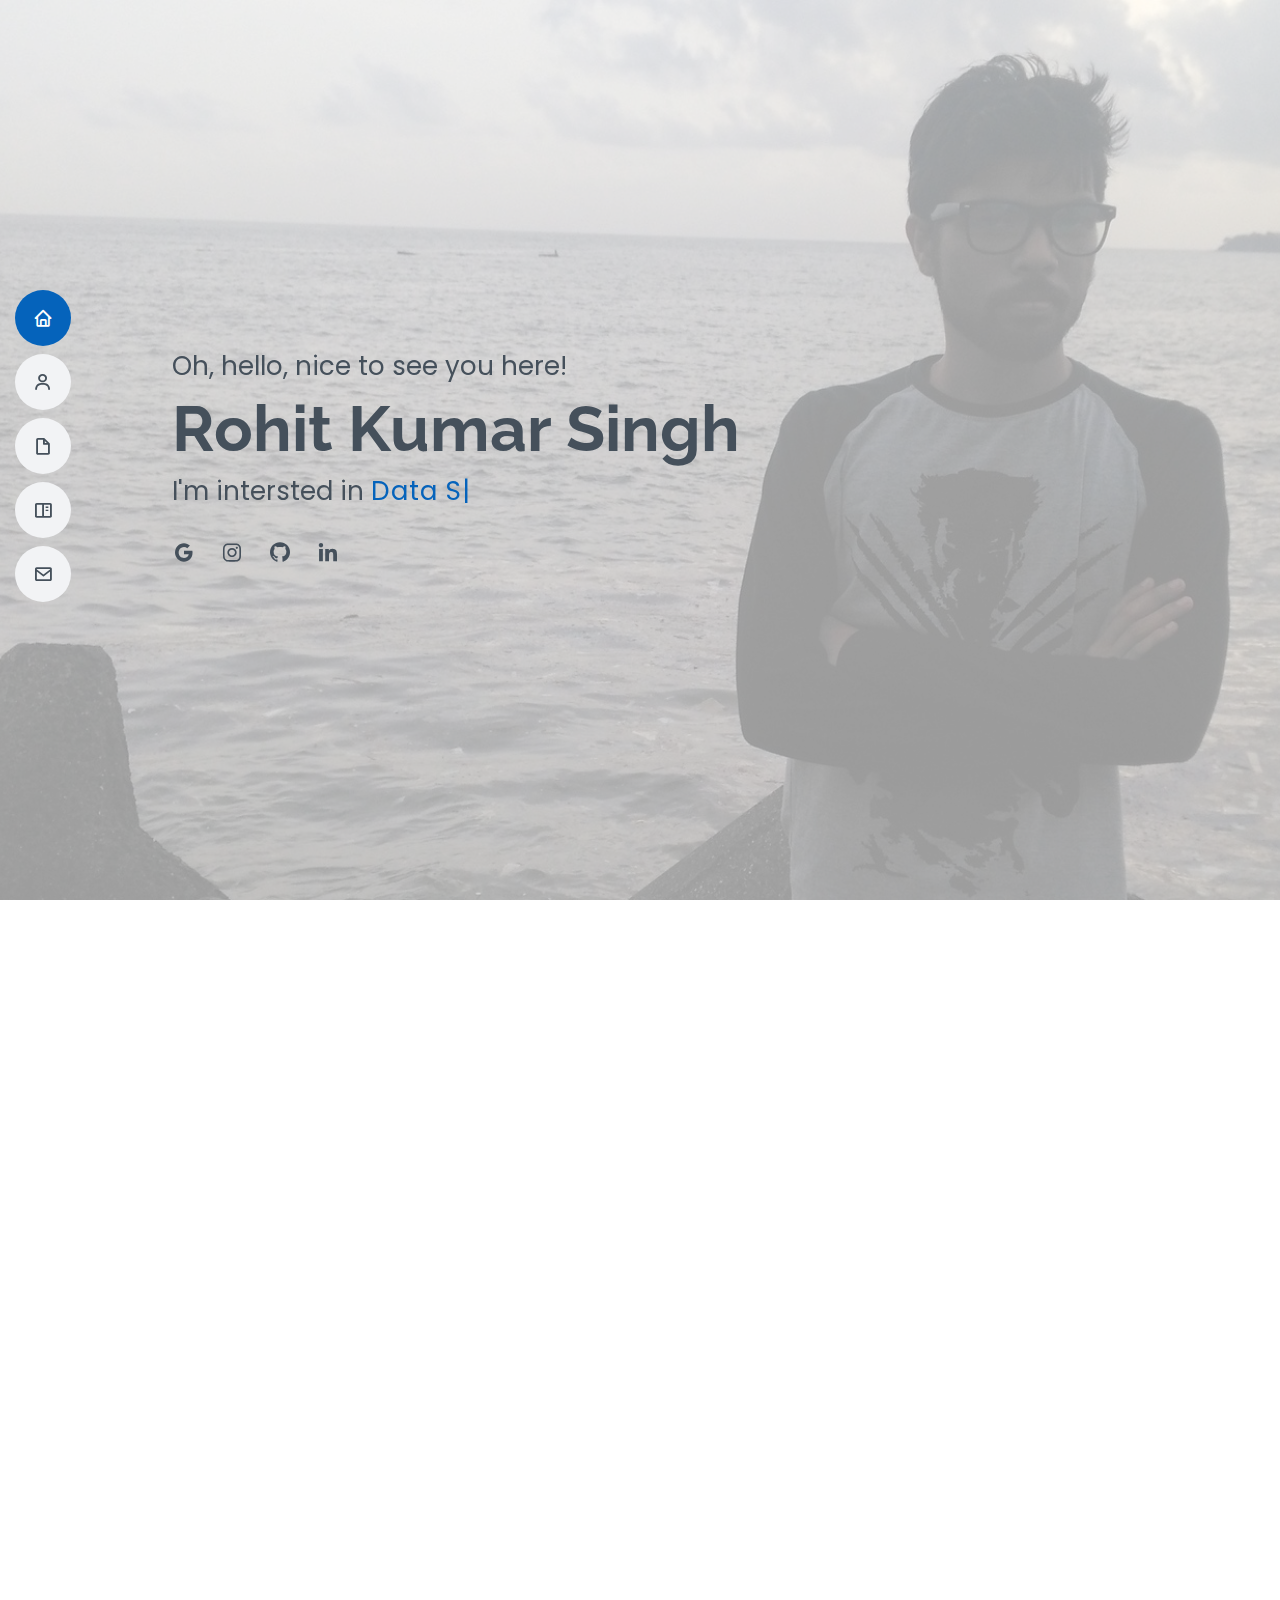
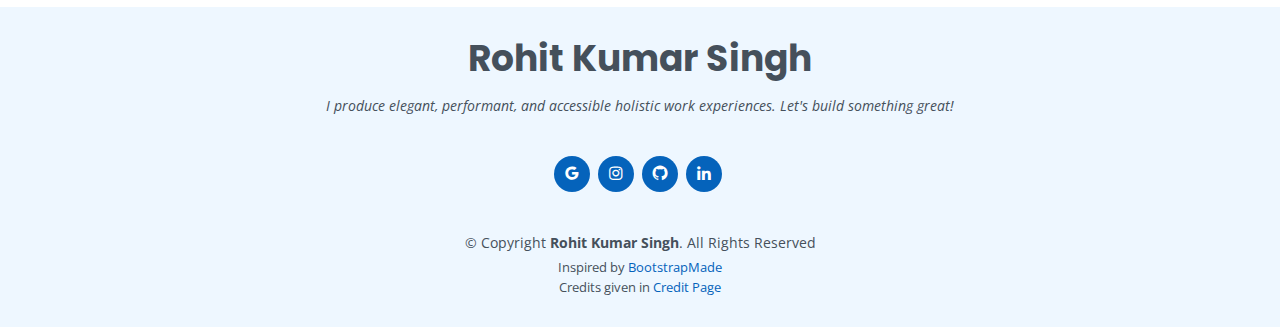
<file: index.html>
<!DOCTYPE html>
<html lang="en">

<head>
  <meta charset="utf-8">
  <meta content="width=device-width, initial-scale=1.0" name="viewport">

  <title>Rohit Kumar Singh : Portfolio</title>
  <meta content="" name="description">
  <meta content="" name="keywords">

  <!-- Favicons -->
  <link href="assets/img/favicon.png" rel="icon">
  <link href="assets/img/apple-touch-icon.png" rel="apple-touch-icon">

  <!-- Google Fonts -->
  <link href="https://fonts.googleapis.com/css?family=Open+Sans:300,300i,400,400i,600,600i,700,700i|Raleway:300,300i,400,400i,500,500i,600,600i,700,700i|Poppins:300,300i,400,400i,500,500i,600,600i,700,700i" rel="stylesheet">

  <!-- Vendor CSS Files -->
  <link href="assets/vendor/aos/aos.css" rel="stylesheet">
  <link href="assets/vendor/bootstrap/css/bootstrap.min.css" rel="stylesheet">
  <link href="assets/vendor/bootstrap-icons/bootstrap-icons.css" rel="stylesheet">
  <link href="assets/vendor/boxicons/css/boxicons.min.css" rel="stylesheet">
  <link href="assets/vendor/glightbox/css/glightbox.min.css" rel="stylesheet">
  <link href="assets/vendor/swiper/swiper-bundle.min.css" rel="stylesheet">

  <!-- Template Main CSS File -->
  <link href="assets/css/style.css" rel="stylesheet">

  <!-- =======================================================
  * Template Name: MyResume - v4.3.0
  * Template URL: https://bootstrapmade.com/free-html-bootstrap-template-my-resume/
  * Author: BootstrapMade.com
  * License: https://bootstrapmade.com/license/
  ======================================================== -->
</head>

<body>

  <!-- ======= Mobile nav toggle button ======= -->
  <!-- <button type="button" class="mobile-nav-toggle d-xl-none"><i class="bi bi-list mobile-nav-toggle"></i></button> -->
  <i class="bi bi-list mobile-nav-toggle d-xl-none"></i>
  <!-- ======= Header ======= -->
  <header id="header" class="d-flex flex-column justify-content-center">

    <nav id="navbar" class="navbar nav-menu">
      <ul>
        <li><a href="#hero" class="nav-link scrollto active"><i class="bx bx-home"></i> <span>Home</span></a></li>
        <li><a href="#about" class="nav-link scrollto"><i class="bx bx-user"></i> <span>About</span></a></li>
        <li><a href="#resume" class="nav-link scrollto"><i class="bx bx-file-blank"></i> <span>Resume</span></a></li>
        <li><a href="#portfolio" class="nav-link scrollto"><i class="bx bx-book-content"></i> <span>Portfolio</span></a></li>
        <li><a href="#contact" class="nav-link scrollto"><i class="bx bx-envelope"></i> <span>Contact</span></a></li>
      </ul>
    </nav><!-- .nav-menu -->

  </header><!-- End Header -->

  <!-- ======= Hero Section ======= -->
  <section id="hero" class="d-flex flex-column justify-content-center">
    <div class="container" data-aos="zoom-in" data-aos-delay="100">
      <p>Oh, hello, nice to see you here!<p>
      <h1>Rohit Kumar Singh</h1>
      <p>I'm intersted in <span class="typed" data-typed-items="Data Science., Data Analytics., Machine Learning.,Software Development."></span></p>
      <div class="social-links">
      <!-- 
        <a href="#" class="twitter"><i class="bx bxl-twitter"></i></a>
        <a href="#" class="facebook"><i class="bx bxl-facebook"></i></a>
        --> 
        <a href="mailto:1rohit8singh@gmail.com" target="_blank" class="google"><i class="bx bxl-google "></i></a>
        <a href="https://www.instagram.com/world_dev_rohit/"  target="_blank" class="instagram"><i class="bx bxl-instagram"></i></a>
        <a href="https://github.com/RohitLearner/"  target="_blank" class="github"><i class="bx bxl-github"></i></a>
        <a href="https://www.linkedin.com/in/rohit-kumar-singh1996/"  target="_blank" class="linkedin"><i class="bx bxl-linkedin"></i></a>
      </div>
    </div>
  </section><!-- End Hero -->

  <main id="main">

    <!-- ======= About Section ======= -->
    <section id="about" class="about">
      <div class="container" data-aos="fade-up">

        <div class="section-title">
          <h2>About</h2>
          <p>I'm Rohit (b. 1996, Odisha). Coding to me is a way of life. It's not just the work, but a passion that you grow with every day. I've been a self-taught developer for most of my career and been dabbling with code from time to time. </p>
        </div>

        <div class="row">
          <div class="col-lg-4">
            <img src="assets/img/profile-img.jpg" class="img-fluid" alt="">
          </div>
          <div class="col-lg-8 pt-4 pt-lg-0 content">
            <h3>Data Analyst &amp; Software Developer.</h3>
            <p>
              I share hardcore interest in tackling with datasets and generate key actionable insights. I keep on learning new technology, skills and tools by building real-life capstone projects. 
            </p>
            <div class="row">
              <div class="col-lg-6">
                <ul>
                  <li><i class="bi bi-chevron-right"></i> <strong>Website:</strong> <span>https://rohitlearner.github.io/</span></li>
                  <li><i class="bi bi-chevron-right"></i> <strong>City:</strong> <span>Mumbai, India</span></li>
                  <li><i class="bi bi-chevron-right"></i> <strong>University:</strong> <span>IIT Bombay</span></li>
                </ul>
              </div>
              <div class="col-lg-6">
                <ul>
                  <li><i class="bi bi-chevron-right"></i> <strong>Age:</strong> <span>25</span></li>
                  <li><i class="bi bi-chevron-right"></i> <strong>Degree:</strong> <span>Masters</span></li>
                  <li><i class="bi bi-chevron-right"></i> <strong>Domain:</strong> <span>Computer Science & Engineering</span></li>
                </ul>
              </div>
            </div>
            <p class="fst-italic">
              I've been fortunate to work with successful entrepreneurs and talented people that have assisted me with my journey of becoming a better developer. I love learning and creating innovative solutions for the world, forever striving for flawlessness and the best possible outcome.
            </p>
          </div>
        </div>

      </div>
    </section><!-- End About Section -->

    <!-- ======= Facts Section ======= -->
    <section id="facts" class="facts">
      <div class="container" data-aos="fade-up">

        <div class="section-title">
          <h2>Facts</h2>
          <p>I believe in transforming complicated technical ideas into user-friendly projects before the eyes of the client. I’m constantly ready for new learning opportunities and have plenty of room up to my sleeve for a few performances.</p>
        </div>

        <div class="row">

          <div class="col-lg-3 col-md-6">
            <div class="count-box">
              <i class="bi bi-emoji-smile"></i>
              <span data-purecounter-start="0" data-purecounter-end="2350" data-purecounter-duration="1" class="purecounter"></span>
              <p>Happy Connections</p>
            </div>
          </div>

          <div class="col-lg-3 col-md-6 mt-5 mt-md-0">
            <div class="count-box">
              <i class="bi bi-journal-richtext"></i>
              <span data-purecounter-start="0" data-purecounter-end="13" data-purecounter-duration="1" class="purecounter"></span>
              <p>Projects</p>
            </div>
          </div>

          <div class="col-lg-3 col-md-6 mt-5 mt-lg-0">
            <div class="count-box">
              <i class="bi bi-headset"></i>
              <span data-purecounter-start="0" data-purecounter-end="15" data-purecounter-duration="1" class="purecounter"></span>
              <p>Area Of Expertise</p>
            </div>
          </div>

          <div class="col-lg-3 col-md-6 mt-5 mt-lg-0">
            <div class="count-box">
              <i class="bi bi-award"></i>
              <span data-purecounter-start="0" data-purecounter-end="12" data-purecounter-duration="1" class="purecounter"></span>
              <p>Certifications</p>
            </div>
          </div>

        </div>

      </div>
    </section><!-- End Facts Section -->

    <!-- ======= Skills Section ======= -->
    <section id="skills" class="skills section-bg">
      <div class="container" data-aos="fade-up">

        <div class="section-title">
          <h2>Skills</h2>
          <p>Skills are our natural talents and the expertise we develop to perform a task or a job. I'm proud of my life and professional skills which i dedicately developed. Overview of my skills chart comparison are shown below :</p>
        </div>

        <div class="row skills-content">

          <div class="col-lg-6">

            <div class="progress">
              <span class="skill">Data Analytics & Data Science <i class="val">85%</i></span>
              <div class="progress-bar-wrap">
                <div class="progress-bar" role="progressbar" aria-valuenow="85" aria-valuemin="0" aria-valuemax="100"></div>
              </div>
            </div>

            <div class="progress">
              <span class="skill">Software Programming & Development <i class="val">80%</i></span>
              <div class="progress-bar-wrap">
                <div class="progress-bar" role="progressbar" aria-valuenow="80" aria-valuemin="0" aria-valuemax="100"></div>
              </div>
            </div>

            <div class="progress">
              <span class="skill">Web Development <i class="val">75%</i></span>
              <div class="progress-bar-wrap">
                <div class="progress-bar" role="progressbar" aria-valuenow="75" aria-valuemin="0" aria-valuemax="100"></div>
              </div>
            </div>

          </div>

          <div class="col-lg-6">

            <div class="progress">
              <span class="skill">Machine Learning & AI <i class="val">84%</i></span>
              <div class="progress-bar-wrap">
                <div class="progress-bar" role="progressbar" aria-valuenow="84" aria-valuemin="0" aria-valuemax="100"></div>
              </div>
            </div>

            <div class="progress">
              <span class="skill">Project & Product Management <i class="val">80%</i></span>
              <div class="progress-bar-wrap">
                <div class="progress-bar" role="progressbar" aria-valuenow="80" aria-valuemin="0" aria-valuemax="100"></div>
              </div>
            </div>

            <div class="progress">
              <span class="skill">UI & UX Software Design <i class="val">75%</i></span>
              <div class="progress-bar-wrap">
                <div class="progress-bar" role="progressbar" aria-valuenow="75" aria-valuemin="0" aria-valuemax="100"></div>
              </div>
            </div>

          </div>

        </div>

      </div>
    </section><!-- End Skills Section -->

    <!-- ======= Resume Section ======= -->
    <section id="resume" class="resume">
      <div class="container" data-aos="fade-up">

        <div class="section-title">
          <h2>Resume</h2>
          <p>
          I am data science enthusiast with M.Tech in CSE from IIT Bombay on Algorithm and ML Domain. With more than 10+ projects completion, I am currently exploring the booming field of Data Science and Analytics.
          </p>
        </div>

        <div class="row">
          <div class="col-lg-6">
            <h3 class="resume-title">Sumary</h3>
            <div class="resume-item pb-0">
              <h4>Rohit Kumar Singh</h4>
              <p><em>Innovative and result-driven Data Analyst with 10+ projects of learning experience designing and developing user-centered key insights from noisy dataset to final, actionable deliverable outcome.</em></p>
              <ul>
                <li>Mumbai, India</li>
                <li>Computer Science Engineering Post Graduate</li>
                <li>1rohit8singh@gmail.com</li>
              </ul>
            </div>

            <h3 class="resume-title">Education</h3>
            <div class="resume-item">
              <h4>Master in Technology : CSE</h4>
              <h5>2019 - 2021</h5>
              <p><em>IIT Bombay, Mumbai</em></p>
              <p>
              Completed master in Algorithm & ML domain and achieved overall CPI of 8.6 including evaluation of 10+ courses and 3 research field.</p>
              <p>Served as Graduate Teaching Assistant to pursue knowledge regarding DLD lab, Introduction of Algorithm and Applied Algorithm. 
              </p>
            </div>
            <div class="resume-item">
              <h4>Bachelor in Engineering : Computer Engineering</h4>
              <h5>2014 - 2018</h5>
              <p><em>University of Pune, Pune </em></p>
              <p>
              Awarded with First Class in Distinction scoring 73.03% and completed 40+ courses and 2 bachelor projects.
              </p>
              <p>
              Spearhead a team of 8+ for innovative design and develop a fully functional dynamic department website.
              </p>
            </div>
            <h3 class="resume-title">Professional Experience</h3>
            <div class="resume-item">
              <h4>Kaggle Kernel Expert</h4>
              <h5>2019 - till date</h5>
              <p><em>Part Time, Remote</em></p>
              <p>5 Bronze Medal for Notebook submission in Python by tackling different problem statements.</p>
              <p>Achieved Highest Rank of 806 among 133,669 users for contending as Notebooks Expert.</p>
              <p>Collaborated for Silver Medal in project to find crucial parameters to get admission into postgraduate college.</p>
            </div>
          </div>
          <div class="col-lg-6">
            <h3 class="resume-title">Research Experience</h3>
            <div class="resume-item">
              <h4>Masters Research Graduate</h4>
              <h5>Jan 2020 - July 2021</h5>
              <p><em>IIT Bombay, Mumbai </em></p>
              <ul>
                <li>Showcase the robust nature of RL for variety of Capacitated Facility Location Problem versions based on few bound constraints.</li>
                <li>Enable in solving the problem of automating the CFLP solver with reasonable accuracy within a reasonable time period.</li>
                <li>Conducted 10+ literature survey on various approaches to efficiently solve combinatorial problems. </li>
              </ul>
            </div>
            <div class="resume-item">
              <h4>Bachelor Research Project</h4>
              <h5>Aug 2017 - May 2018</h5>
              <p><em>University of Pune, Pune</em></p>
              <ul>
                <li>Implemented LINGO clustering based on the DCF method for BigData to assign meaningful cluster labels.</li>
                <li>Exploratory Data Mining using Java & JavaSwing to cover 10+ parameters to decipher plane crash behaviour.</li>
                <li>Directed a team of 3 for desirable accuracy along with time and effort feasibility in NetBeans and Microsoft SQL Server 2008.</li>
              </ul>
            </div>
            <h3 class="resume-title">POSITION OF RESPONSIBILITIES</h3>
            <div class="resume-item">
              <h4>Interview Co-ordinator</h4>
              <h5>Aug 2019 - December 2019</h5>
              <p><em>IIT Bombay, Mumbai </em></p>
              <ul>
                <li>Coordinated with a team of 250+ members for interviews of 1600+ students.</li>
                <li>Assisted in conducting Pre-placement Talks and Tests for 15+ firms.</li>
              </ul>
            </div>
            <h3 class="resume-title">ACHIEVEMENTS</h3>
            <div class="resume-item">
              <ul>
                <li>Secured 99.63 % in GATE CSE 2019 among 99,932 candidates.</li>
                <li>Bagged 1 national award and 10th Rank as in team for participation in ABU Robocon India 2017 and 2016.</li>
                <li>Accredited with Certificate of Merit for Top 20 Team within institute in Round 1 of Flipkart GRiD 2.0 Challenge.</li>
              </ul>
            </div>
          </div>
        </div>

      </div>
      <a href='https://drive.google.com/file/d/1noZq6zP2Fvy9qbbVYCPQiNMvaRdDWKNv/view?usp=sharing' target="_blank" ><center><div class="resume-item-b"><button type="submit1">Resume as PDF</button></div></center></a>
    </section><!-- End Resume Section -->

    <!-- ======= Portfolio Section ======= -->
    <section id="portfolio" class="portfolio section-bg">
      <div class="container" data-aos="fade-up">

        <div class="section-title">
          <h2>Projects & Certifications</h2>
          <p>I have completed a wide range of projects which enabled me to hold various high level certification and build my portfolio in diverse in-depth domain.</p>
        </div>

        <div class="row">
          <div class="col-lg-12 d-flex justify-content-center" data-aos="fade-up" data-aos-delay="100">
            <ul id="portfolio-flters">
              <li data-filter="*" class="filter-active">All</li>
              <li data-filter=".filter-data">Data Science</li>
              <li data-filter=".filter-soft">Software Development</li>
              <li data-filter=".filter-web">Web Development</li>
              <li data-filter=".filter-cert">Certificate</li>
            </ul>
          </div>
        </div>

        <div class="row portfolio-container" data-aos="fade-up" data-aos-delay="200">

          <div class="col-lg-4 col-md-6 portfolio-item filter-data">
            <div class="portfolio-wrap">
              <img src="assets/img/portfolio/Portfolio-1.jpg" class="img-fluid" alt="">
              <div class="portfolio-info">
                <h4>City Of Opportunity: Mumbai </h4>
                <p>Data Science Portfolio 1</p>
                <div class="portfolio-links">
                  <a href="https://github.com/RohitLearner/IBM-Applied-D.S-Capstone-Project" target="_blank"><i class="bx bx-link"></i></a>
                </div>
              </div>
            </div>
          </div>
          <div class="col-lg-4 col-md-6 portfolio-item filter-data">
            <div class="portfolio-wrap">
              <img src="assets/img/portfolio/Portfolio-2.jpg" class="img-fluid" alt="">
              <div class="portfolio-info">
                <h4>Youtube India Data Exploration</h4>
                <p>Data Science Portfolio 2</p>
                <div class="portfolio-links">
                  <a href="https://github.com/RohitLearner/Youtube_India_Data_Exploration" target="_blank"><i class="bx bx-link"></i></a>
                </div>
              </div>
            </div>
          </div>
          
          <div class="col-lg-4 col-md-6 portfolio-item filter-data">
            <div class="portfolio-wrap">
              <img src="assets/img/portfolio/Portfolio-3.jpeg" class="img-fluid" alt="">
              <div class="portfolio-info">
                <h4>Dream Masters Program Analysis </h4>
                <p>Data Science Portfolio 3</p>
                <div class="portfolio-links">
                  <a href="https://github.com/RohitLearner/Dream-Masters-Program-Analysis" target="_blank"><i class="bx bx-link"></i></a>
                </div>
              </div>
            </div>
          </div>
          
          <div class="col-lg-4 col-md-6 portfolio-item filter-soft">
            <div class="portfolio-wrap">
              <img src="assets/img/portfolio/Portfolio-4.png" class="img-fluid" alt="">
              <div class="portfolio-info">
                <h4>Image-ica : The Photo Editor</h4>
                <p>Software Engineering Portfolio 1</p>
                <div class="portfolio-links">
                  <a href="https://github.com/RohitLearner/Image-ica" target="_blank"><i class="bx bx-link"></i></a>
                </div>
              </div>
            </div>
          </div>
          
          <div class="col-lg-4 col-md-6 portfolio-item filter-soft">
            <div class="portfolio-wrap">
              <img src="assets/img/portfolio/Portfolio-5.jpg" class="img-fluid" alt="">
              <div class="portfolio-info">
                <h4>Flight Crash Investigation</h4>
                <p>Software Engineering Portfolio 2</p>
                <div class="portfolio-links">
                  <a href="https://github.com/RohitLearner/Flight-Crash-Investigation" target="_blank"><i class="bx bx-link"></i></a>
                </div>
              </div>
            </div>
          </div>

          <div class="col-lg-4 col-md-6 portfolio-item filter-web">
            <div class="portfolio-wrap">
              <img src="assets/img/portfolio/Portfolio-6.png" class="img-fluid" alt="">
              <div class="portfolio-info">
                <h4>My Old Portfolio</h4>
                <p>Web Portfolio 1</p>
                <div class="portfolio-links">
                  <a href="https://github.com/RohitLearner/RohitLearner.github.io" target="_blank"><i class="bx bx-link"></i></a>
                </div>
              </div>
            </div>
          </div>
          
          <div class="col-lg-4 col-md-6 portfolio-item filter-web">
            <div class="portfolio-wrap">
              <img src="assets/img/portfolio/Portfolio-7.png" class="img-fluid" alt="">
              <div class="portfolio-info">
                <h4>Entertainment Website</h4>
                <p>Web Portfolio 2 (Discontinued)</p>
                <div class="portfolio-links">
                  <i class="bx bx-link"></i></a>
                </div>
              </div>
            </div>
          </div>
          
          <div class="col-lg-4 col-md-6 portfolio-item filter-web">
            <div class="portfolio-wrap">
              <img src="assets/img/portfolio/Portfolio-8.png" class="img-fluid" alt="">
              <div class="portfolio-info">
                <h4>College Website</h4>
                <p>Web Portfolio 3 (Discontinued)</p>
                <div class="portfolio-links">
                  <i class="bx bx-link"></i></a>
                </div>
              </div>
            </div>
          </div>
          
          <div class="col-lg-4 col-md-6 portfolio-item filter-data">
            <div class="portfolio-wrap">
              <img src="assets/img/portfolio/Portfolio-9.png" class="img-fluid" alt="">
              <div class="portfolio-info">
                <h4>MIT 6.S191: Introduction to Deep Learning</h4>
                <p>Data Science Assignement Portfolio 4</p>
                <div class="portfolio-links">
                  <a href="https://github.com/RohitLearner/MIT-Intro-to-Deep-Learning" target="_blank"><i class="bx bx-link"></i></a>
                </div>
              </div>
            </div>
          </div>
          
          <div class="col-lg-4 col-md-6 portfolio-item filter-data">
            <div class="portfolio-wrap">
              <img src="assets/img/portfolio/Portfolio-10.png" class="img-fluid" alt="">
              <div class="portfolio-info">
                <h4>Book Recommendation Engine using KNN</h4>
                <p>Data Science Assignement Portfolio 5</p>
                <div class="portfolio-links">
                  <a href="https://github.com/RohitLearner/Book-Recommendation-Engine-using-KNN" target="_blank"><i class="bx bx-link"></i></a>
                </div>
              </div>
            </div>
          </div>
          
          <div class="col-lg-4 col-md-6 portfolio-item filter-data">
            <div class="portfolio-wrap">
              <img src="assets/img/portfolio/Portfolio-11.png" class="img-fluid" alt="">
              <div class="portfolio-info">
                <h4>NNs SMS Text Classifier</h4>
                <p>Data Science Assignement Portfolio 6</p>
                <div class="portfolio-links">
                  <a href="https://github.com/RohitLearner/SMS-Text-Classifier" target="_blank"><i class="bx bx-link"></i></a>
                </div>
              </div>
            </div>
          </div>
          
          <div class="col-lg-4 col-md-6 portfolio-item filter-data">
            <div class="portfolio-wrap">
              <img src="assets/img/portfolio/Portfolio-12.png" class="img-fluid" alt="">
              <div class="portfolio-info">
                <h4>Rock Paper Scissors</h4>
                <p>Data Science Assignement Portfolio 7</p>
                <div class="portfolio-links">
                  <a href="https://github.com/RohitLearner/Rock-Paper-Scissors" target="_blank"><i class="bx bx-link"></i></a>
                </div>
              </div>
            </div>
          </div>
          
          <div class="col-lg-4 col-md-6 portfolio-item filter-cert">
            <div class="portfolio-wrap">
              <img src="assets/img/portfolio/Certificate-1.png" class="img-fluid" alt="">
              <div class="portfolio-info">
                <h4>Completion of Python Training</h4>
                <p>Certificate 1</p>
                <div class="portfolio-links">
                  <a href="https://drive.google.com/open?id=1CUbPfXAVtClE_MSyv1EKVNvW5eOFTGmT" target="_blank"><i class="bx bx-link"></i></a>
                </div>
              </div>
            </div>
          </div>
          
          <div class="col-lg-4 col-md-6 portfolio-item filter-cert">
            <div class="portfolio-wrap">
              <img src="assets/img/portfolio/Certificate-2.png" class="img-fluid" alt="">
              <div class="portfolio-info">
                <h4>Fundamental of Scalable Data Science</h4>
                <p>Data Science Certificate 1</p>
                <div class="portfolio-links">
                  <a href="https://www.coursera.org/account/accomplishments/certificate/PHLMW2EWM93G" target="_blank"><i class="bx bx-link"></i></a>
                </div>
              </div>
            </div>
          </div>
          
          <div class="col-lg-4 col-md-6 portfolio-item filter-cert">
            <div class="portfolio-wrap">
              <img src="assets/img/portfolio/Certificate-3.png" class="img-fluid" alt="">
              <div class="portfolio-info">
                <h4>Data Analysis with Python<h4>
                <p>Data Science Certificate 2</p>
                <div class="portfolio-links">
                  <a href="https://www.coursera.org/account/accomplishments/certificate/395BERPVA59V" target="_blank"><i class="bx bx-link"></i></a>
                </div>
              </div>
            </div>
          </div>
          
          <div class="col-lg-4 col-md-6 portfolio-item filter-cert">
            <div class="portfolio-wrap">
              <img src="assets/img/portfolio/Certificate-4.png" class="img-fluid" alt="">
              <div class="portfolio-info">
                <h4>Applied Data Science Capstone<h4>
                <p>Data Science Certificate 3</p>
                <div class="portfolio-links">
                  <a href="https://www.coursera.org/account/accomplishments/certificate/QV6SCDTFTQMY" target="_blank"><i class="bx bx-link"></i></a>
                </div>
              </div>
            </div>
          </div>
          
          <div class="col-lg-4 col-md-6 portfolio-item filter-cert">
            <div class="portfolio-wrap">
              <img src="assets/img/portfolio/Certificate-5.png" class="img-fluid" alt="">
              <div class="portfolio-info">
                <h4>Machine Learning with Python<h4>
                <p>Data Science Certificate 4</p>
                <div class="portfolio-links">
                  <a href="https://www.coursera.org/account/accomplishments/certificate/4HRLJLFEA6BU" target="_blank"><i class="bx bx-link"></i></a>
                </div>
              </div>
            </div>
          </div>
          
          <div class="col-lg-4 col-md-6 portfolio-item filter-cert">
            <div class="portfolio-wrap">
              <img src="assets/img/portfolio/Certificate-6.png" class="img-fluid" alt="">
              <div class="portfolio-info">
                <h4>Completion of CPP Training<h4>
                <p>Certificate 2</p>
                <div class="portfolio-links">
                  <a href="https://drive.google.com/open?id=0B53HsT5ZOk8-RGd5RTF6Ti0tbjA" target="_blank"><i class="bx bx-link"></i></a>
                </div>
              </div>
            </div>
          </div>

        </div>

      </div>
    </section><!-- End Portfolio Section -->
    
    
    <!-- ======= Testimonials Section ======= -->
    <!--
    <section id="testimonials" class="testimonials section-bg">
      <div class="container" data-aos="fade-up">

        <div class="section-title">
          <h2>Testimonials</h2>
        </div>

        <div class="testimonials-slider swiper-container" data-aos="fade-up" data-aos-delay="100">
          <div class="swiper-wrapper">

            <div class="swiper-slide">
              <div class="testimonial-item">
                <img src="assets/img/testimonials/testimonials-1.jpg" class="testimonial-img" alt="">
                <h3>Saul Goodman</h3>
                <h4>Ceo &amp; Founder</h4>
                <p>
                  <i class="bx bxs-quote-alt-left quote-icon-left"></i>
                  Proin iaculis purus consequat sem cure digni ssim donec porttitora entum suscipit rhoncus. Accusantium quam, ultricies eget id, aliquam eget nibh et. Maecen aliquam, risus at semper.
                  <i class="bx bxs-quote-alt-right quote-icon-right"></i>
                </p>
              </div>
            </div>

            <div class="swiper-slide">
              <div class="testimonial-item">
                <img src="assets/img/testimonials/testimonials-2.jpg" class="testimonial-img" alt="">
                <h3>Sara Wilsson</h3>
                <h4>Designer</h4>
                <p>
                  <i class="bx bxs-quote-alt-left quote-icon-left"></i>
                  Export tempor illum tamen malis malis eram quae irure esse labore quem cillum quid cillum eram malis quorum velit fore eram velit sunt aliqua noster fugiat irure amet legam anim culpa.
                  <i class="bx bxs-quote-alt-right quote-icon-right"></i>
                </p>
              </div>
            </div>

            <div class="swiper-slide">
              <div class="testimonial-item">
                <img src="assets/img/testimonials/testimonials-3.jpg" class="testimonial-img" alt="">
                <h3>Jena Karlis</h3>
                <h4>Store Owner</h4>
                <p>
                  <i class="bx bxs-quote-alt-left quote-icon-left"></i>
                  Enim nisi quem export duis labore cillum quae magna enim sint quorum nulla quem veniam duis minim tempor labore quem eram duis noster aute amet eram fore quis sint minim.
                  <i class="bx bxs-quote-alt-right quote-icon-right"></i>
                </p>
              </div>
            </div>

            <div class="swiper-slide">
              <div class="testimonial-item">
                <img src="assets/img/testimonials/testimonials-4.jpg" class="testimonial-img" alt="">
                <h3>Matt Brandon</h3>
                <h4>Freelancer</h4>
                <p>
                  <i class="bx bxs-quote-alt-left quote-icon-left"></i>
                  Fugiat enim eram quae cillum dolore dolor amet nulla culpa multos export minim fugiat minim velit minim dolor enim duis veniam ipsum anim magna sunt elit fore quem dolore labore illum veniam.
                  <i class="bx bxs-quote-alt-right quote-icon-right"></i>
                </p>
              </div>
            </div>

            <div class="swiper-slide">
              <div class="testimonial-item">
                <img src="assets/img/testimonials/testimonials-5.jpg" class="testimonial-img" alt="">
                <h3>John Larson</h3>
                <h4>Entrepreneur</h4>
                <p>
                  <i class="bx bxs-quote-alt-left quote-icon-left"></i>
                  Quis quorum aliqua sint quem legam fore sunt eram irure aliqua veniam tempor noster veniam enim culpa labore duis sunt culpa nulla illum cillum fugiat legam esse veniam culpa fore nisi cillum quid.
                  <i class="bx bxs-quote-alt-right quote-icon-right"></i>
                </p>
              </div>
            </div>

          </div>
          <div class="swiper-pagination"></div>
        </div>

      </div>
    </section>
    -->

    <!-- ======= Contact Section ======= -->
    <section id="contact" class="contact">
      <div class="container" data-aos="fade-up">

        <div class="section-title">
          <h2>Contact</h2>
        </div>

        <div class="row mt-1">

          <div class="col-lg-4">
            <div class="info">
              <div class="address">
                <i class="bi bi-geo-alt"></i>
                <h4>Location:</h4>
                <p>Mumbai,India</p>
              </div>

              <div class="email">
                <i class="bi bi-envelope"></i>
                <h4>Email:</h4>
                <p>1rohit8singh@gmail.com</p>
              </div>

              <div class="phone">
                <i class="bi bi-phone"></i>
                <h4>Call:</h4>
                <p>Upon Request</p>
              </div>

            </div>

          </div>
           
          <div class="col-lg-8 mt-5 mt-lg-0">
			<!--   
			<div id="contact">
        <h2>Get in Touch</h2>
        <div id="contact-form">
                <form action="https://formspree.io/mpzyqdng" method="POST">
                <input type="hidden" name="_subject" value="Contact request from personal website" />
                <input type="email" name="_replyto" placeholder="Your email" required>
                <textarea name="message" placeholder="Type your message" required></textarea>
                <button type="submit">Send</button>
            </form>
        </div>
        </div>

			
			<form action="forms/contact.php" method="post" role="form" class="php-email-form">
              <div class="row">
                <div class="col-md-6 form-group">
                  <input type="text" name="name" class="form-control" id="name" placeholder="Your Name" required>
                </div>
                <div class="col-md-6 form-group mt-3 mt-md-0">
                  <input type="email" class="form-control" name="email" id="email" placeholder="Your Email" required>
                </div>
              </div>
              <div class="form-group mt-3">
                <input type="text" class="form-control" name="subject" id="subject" placeholder="Subject" required>
              </div>
              <div class="form-group mt-3">
                <textarea class="form-control" name="message" rows="5" placeholder="Message" required></textarea>
              </div>
              <div class="my-3">
                <div class="loading">Loading</div>
                <div class="error-message"></div>
                <div class="sent-message">Your message has been sent. Thank you!</div>
              </div>
              <div class="text-center"><button type="submit">Send Message</button></div>
            </form>
            
			-->
            <form target="_blank" action="https://formsubmit.co/1rohit8singh@gmail.com" method="POST" role="form" class="php-email-form">
              <div class="row">
                <div class="col-md-6 form-group">
                  <input type="text" name="name" class="form-control" placeholder="Your Name" required>
                  
                </div>
                <div class="col-md-6 form-group mt-3 mt-md-0">
                  <input type="email" name="email" class="form-control" placeholder="Your Email" required>
                  
                </div>
              </div>
              <div class="form-group mt-3">
                <input type="text" class="form-control" name="subject" placeholder="Subject" required>
              </div>
              <div class="form-group mt-3">
                <textarea class="form-control" name="message" rows="5" placeholder="Message" required></textarea>
              </div>
              
              <div class="my-3">
                <div class="loading">Loading</div>
                <div class="error-message"></div>
                <div class="sent-message">Your message has been sent. Thank you!</div>                
              </div>
              <!-- End Contact Section <div class="text-center"><p style="font-size:12px;" class="fst-italic">Your message has been sent after "ok":true is shown in red colour background.</p></div>  -->
              	<input type="hidden" name="_url" value="https://yourdomain.co/contact.html">
              	<input type="text" name="_honey" style="display:none">
		    <input type="hidden" name="_template" value="table">
          	<input type="hidden" name="_captcha" value="false">
	      <div class="text-center"><button type="submit" onClick="myFunction2()"/> Send Message</button></div>
   <script>
     function myFunction2() {
        let tID = setTimeout(function () {
            window.location.href = "https://rohitlearner.github.io/thanks.html";
            window.clearTimeout(tID);
        }, 3500);
     }
   </script>
              
            </form>
            

          </div>

        </div>

      </div>
    </section><!-- End Contact Section -->

  </main><!-- End #main -->

  <!-- ======= Footer ======= -->
  <footer id="footer">
    <div class="container">
      <h3>Rohit Kumar Singh</h3>
      <p>I produce elegant, performant, and accessible holistic work experiences. Let's build something great!</p>
      <div class="social-links">
        <a href="mailto:1rohit8singh@gmail.com" target="_blank" class="google"><i class="bx bxl-google "></i></a>
        <a href="https://www.instagram.com/world_dev_rohit/"  target="_blank" class="instagram"><i class="bx bxl-instagram"></i></a>
        <a href="https://github.com/RohitLearner/"  target="_blank" class="github"><i class="bx bxl-github"></i></a>
        <a href="https://www.linkedin.com/in/rohit-kumar-singh1996/"  target="_blank" class="linkedin"><i class="bx bxl-linkedin"></i></a>
      </div>
      <div class="copyright">
        &copy; Copyright <strong><span>Rohit Kumar Singh</span></strong>. All Rights Reserved
      </div>
      <div class="credits">
        <!-- All the links in the footer should remain intact. -->
        <!-- You can delete the links only if you purchased the pro version. -->
        <!-- Licensing information: [license-url] -->
        <!-- Purchase the pro version with working PHP/AJAX contact form: https://bootstrapmade.com/free-html-bootstrap-template-my-resume/ -->
        Inspired by <a href="https://bootstrapmade.com/" target="_blank" >BootstrapMade</a><br>
        Credits given in <a href="https://github.com/RohitLearner/RohitLearner.github.io/blob/master/Credits.txt" target="_blank">Credit Page</a>
      </div>
    </div>
  </footer><!-- End Footer -->

  <div id="preloader"></div>
  <a href="#" class="back-to-top d-flex align-items-center justify-content-center"><i class="bi bi-arrow-up-short"></i></a>

  <!-- Vendor JS Files -->
  <script src="assets/vendor/aos/aos.js"></script>
  <script src="assets/vendor/bootstrap/js/bootstrap.bundle.min.js"></script>
  <script src="assets/vendor/glightbox/js/glightbox.min.js"></script>
  <script src="assets/vendor/isotope-layout/isotope.pkgd.min.js"></script>
  <script src="assets/vendor/php-email-form/validate.js"></script>
  <script src="assets/vendor/purecounter/purecounter.js"></script>
  <script src="assets/vendor/swiper/swiper-bundle.min.js"></script>
  <script src="assets/vendor/typed.js/typed.min.js"></script>
  <script src="assets/vendor/waypoints/noframework.waypoints.js"></script>

  <!-- Template Main JS File -->
  <script src="assets/js/main.js"></script>

</body>

</html>
</file>
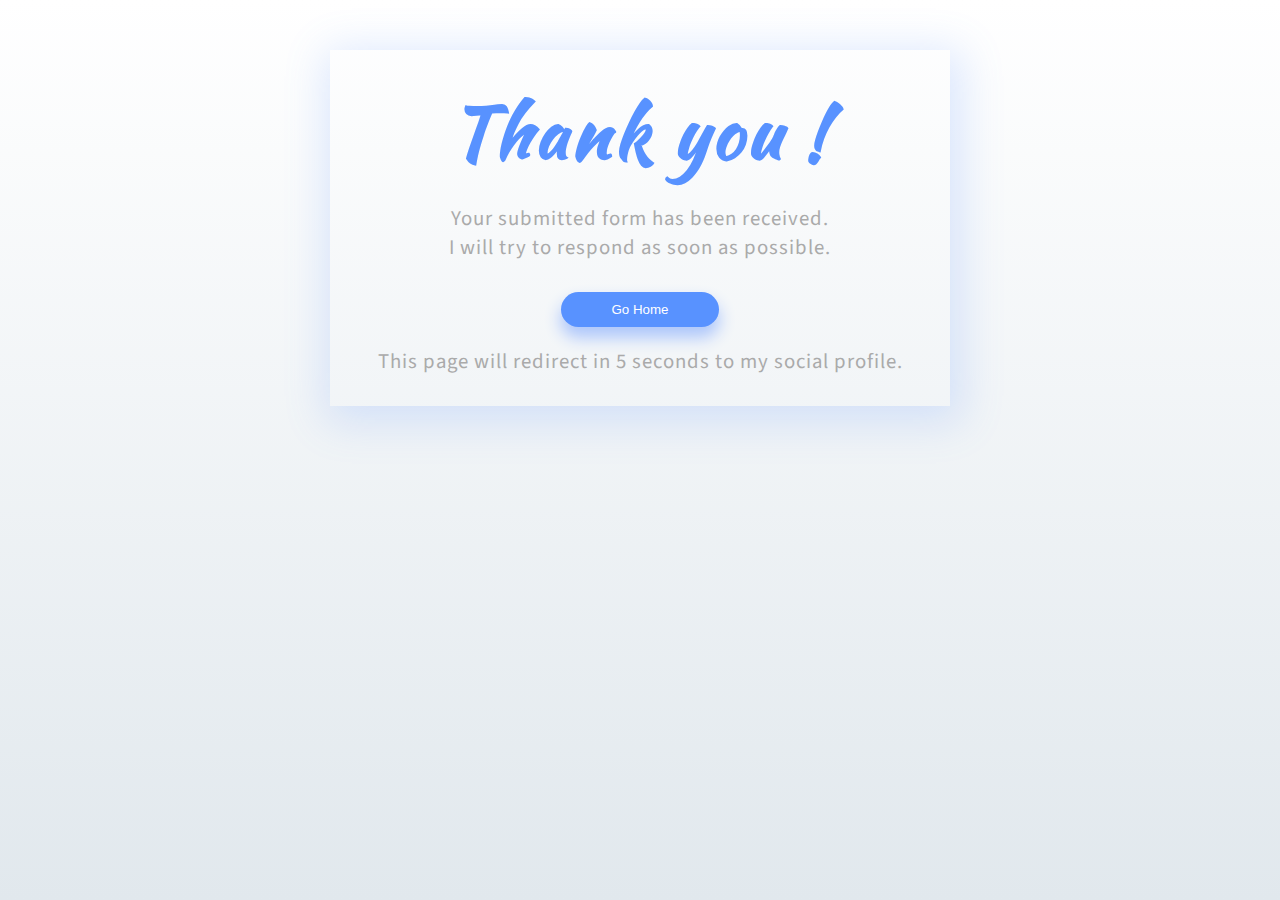
<file: thanks.html>
<!DOCTYPE html>
<html lang="en">

<head>
<link href="assets/css/style-1.css" rel="stylesheet">
<body>
	
<div class="header-custom email-signup-thankyou body5">
  <div class=content>
  <div class="wrapper-1">
    <div class="wrapper-2">
      <h1>Thank you !</h1>
      <p>Your submitted form has been received. </p>
      <p>I will try to respond as soon as possible.</p>     
      <a href='https://rohitlearner.github.io/' target="_blank" >
		  <button class="go-home">
      Go Home
      </button></a>
      <p>This page will redirect in 5 seconds to my social profile.</p> 
    </div>
</div>
</div>
<link href="https://fonts.googleapis.com/css?family=Kaushan+Script|Source+Sans+Pro" rel="stylesheet">

<span id="timer">
</span>
</div>
<script type="text/javascript">
var count = 5;
var redirect = "https://www.linkedin.com/in/rohit-kumar-singh1996/";
 
function countDown(){
    var timer = document.getElementById("timer");
    if(count > 0){
        count--;
        setTimeout("countDown()", 1000);
    }else{
        window.location.href = redirect;
    }
}
countDown();
</script>
</div>
</body>
</html>
</file>
<file: assets/css/style.css>
/**
* Template Name: MyResume - v4.3.0
* Template URL: https://bootstrapmade.com/free-html-bootstrap-template-my-resume/
* Author: BootstrapMade.com
* License: https://bootstrapmade.com/license/
*/

.email-signup-thankyou{
  box-sizing:border-box;
 /* outline:1px solid ;*/
}
/*--------------------------------------------------------------
# General
--------------------------------------------------------------*/
body {
  font-family: "Open Sans", sans-serif;
  color: #272829;
}

a {
  color: #0563bb;
  text-decoration: none;
}

a:hover {
  color: #067ded;
  text-decoration: none;
}

h1, h2, h3, h4, h5, h6 {
  font-family: "Raleway", sans-serif;
}

/*--------------------------------------------------------------
# Back to top button
--------------------------------------------------------------*/
.back-to-top {
  position: fixed;
  visibility: hidden;
  opacity: 0;
  right: 15px;
  bottom: 15px;
  z-index: 996;
  background: #0563bb;
  width: 40px;
  height: 40px;
  border-radius: 50px;
  transition: all 0.4s;
}

.back-to-top i {
  font-size: 28px;
  color: #fff;
  line-height: 0;
}

.back-to-top:hover {
  background: #0678e3;
  color: #fff;
}

.back-to-top.active {
  visibility: visible;
  opacity: 1;
}

/*--------------------------------------------------------------
# Preloader
--------------------------------------------------------------*/
#preloader {
  position: fixed;
  top: 0;
  left: 0;
  right: 0;
  bottom: 0;
  z-index: 9999;
  overflow: hidden;
  background: #fff;
}

#preloader:before {
  content: "";
  position: fixed;
  top: calc(50% - 30px);
  left: calc(50% - 30px);
  border: 6px solid #0563bb;
  border-top-color: #fff;
  border-bottom-color: #fff;
  border-radius: 50%;
  width: 60px;
  height: 60px;
  -webkit-animation: animate-preloader 1s linear infinite;
  animation: animate-preloader 1s linear infinite;
}

@-webkit-keyframes animate-preloader {
  0% {
    transform: rotate(0deg);
  }
  100% {
    transform: rotate(360deg);
  }
}

@keyframes animate-preloader {
  0% {
    transform: rotate(0deg);
  }
  100% {
    transform: rotate(360deg);
  }
}

/*--------------------------------------------------------------
# Disable aos animation delay on mobile devices
--------------------------------------------------------------*/
@media screen and (max-width: 768px) {
  [data-aos-delay] {
    transition-delay: 0 !important;
  }
}

/*--------------------------------------------------------------
# Header
--------------------------------------------------------------*/
#header {
  position: fixed;
  top: 0;
  left: 0;
  bottom: 0;
  z-index: 9997;
  transition: all 0.5s;
  padding: 15px;
  overflow-y: auto;
}

@media (max-width: 992px) {
  #header {
    width: 300px;
    background: #fff;
    border-right: 1px solid #e6e9ec;
    left: -300px;
  }
}

@media (min-width: 992px) {
  #main {
    margin-left: 100px;
  }
}

/*--------------------------------------------------------------
# Navigation Menu
--------------------------------------------------------------*/
/**
* Desktop Navigation 
*/
.nav-menu {
  padding: 0;
  display: block;
}

.nav-menu * {
  margin: 0;
  padding: 0;
  list-style: none;
}

.nav-menu > ul > li {
  position: relative;
  white-space: nowrap;
}

.nav-menu a, .nav-menu a:focus {
  display: flex;
  align-items: center;
  color: #45505b;
  padding: 10px 18px;
  margin-bottom: 8px;
  transition: 0.3s;
  font-size: 15px;
  border-radius: 50px;
  background: #f2f3f5;
  height: 56px;
  width: 100%;
  overflow: hidden;
  transition: 0.3s;
}

.nav-menu a i, .nav-menu a:focus i {
  font-size: 20px;
}

.nav-menu a span, .nav-menu a:focus span {
  padding: 0 5px 0 7px;
  color: #45505b;
}

@media (min-width: 992px) {
  .nav-menu a, .nav-menu a:focus {
    width: 56px;
  }
  .nav-menu a span, .nav-menu a:focus span {
    display: none;
    color: #fff;
  }
}

.nav-menu a:hover, .nav-menu .active, .nav-menu .active:focus, .nav-menu li:hover > a {
  color: #fff;
  background: #0563bb;
}

.nav-menu a:hover span, .nav-menu .active span, .nav-menu .active:focus span, .nav-menu li:hover > a span {
  color: #fff;
}

.nav-menu a:hover, .nav-menu li:hover > a {
  width: 100%;
  color: #fff;
}

.nav-menu a:hover span, .nav-menu li:hover > a span {
  display: block;
}

/**
* Mobile Navigation 
*/
.mobile-nav-toggle {
  position: fixed;
  right: 10px;
  top: 10px;
  z-index: 9998;
  border: 0;
  background: none;
  font-size: 28px;
  transition: all 0.4s;
  outline: none !important;
  line-height: 0;
  cursor: pointer;
  border-radius: 50px;
  padding: 5px;
}

.mobile-nav-toggle i {
  color: #45505b;
}

.mobile-nav-active {
  overflow: hidden;
}

.mobile-nav-active #header {
  left: 0;
}

.mobile-nav-active .mobile-nav-toggle {
  color: #fff;
  background-color: #0563bb;
}

/*--------------------------------------------------------------
# Hero Section
--------------------------------------------------------------*/
#hero {
  width: 100%;
  height: 100vh;
  background: url("../img/hero-bg.jpg") top right no-repeat;
  background-size: cover;
  position: relative;
}

@media (min-width: 992px) {
  #hero {
    padding-left: 160px;
  }
}

#hero:before {
  content: "";
  background: rgba(255, 255, 255, 0.6);
  position: absolute;
  bottom: 0;
  top: 0;
  left: 0;
  right: 0;
}

#hero h1 {
  margin: 0;
  font-size: 64px;
  font-weight: 700;
  line-height: 56px;
  color: #45505b;
}

#hero p {
  color: #45505b;
  margin: 15px 0 0 0;
  font-size: 26px;
  font-family: "Poppins", sans-serif;
}

#hero p span {
  color: #0563bb;
  letter-spacing: 1px;
}

#hero .social-links {
  margin-top: 30px;
}

#hero .social-links a {
  font-size: 24px;
  display: inline-block;
  color: #45505b;
  line-height: 1;
  margin-right: 20px;
  transition: 0.3s;
}

#hero .social-links a:hover {
  color: #0563bb;
}

@media (max-width: 992px) {
  #hero {
    text-align: center;
  }
  #hero h1 {
    font-size: 32px;
    line-height: 36px;
  }
  #hero p {
    margin-top: 10px;
    font-size: 20px;
    line-height: 24px;
  }
}

/*--------------------------------------------------------------
# Sections General
--------------------------------------------------------------*/
section {
  padding: 60px 0;
  overflow: hidden;
}

.section-title {
  text-align: center;
  padding-bottom: 30px;
}

.section-title h2 {
  font-size: 32px;
  font-weight: bold;
  text-transform: uppercase;
  margin-bottom: 20px;
  padding-bottom: 20px;
  position: relative;
  color: #45505b;
}

.section-title h2::before {
  content: '';
  position: absolute;
  display: block;
  width: 120px;
  height: 1px;
  background: #ddd;
  bottom: 1px;
  left: calc(50% - 60px);
}

.section-title h2::after {
  content: '';
  position: absolute;
  display: block;
  width: 40px;
  height: 3px;
  background: #0563bb;
  bottom: 0;
  left: calc(50% - 20px);
}

.section-title p {
  margin-bottom: 0;
}

/*--------------------------------------------------------------
# About
--------------------------------------------------------------*/
.about .content h3 {
  font-weight: 700;
  font-size: 26px;
  color: #728394;
}

.about .content ul {
  list-style: none;
  padding: 0;
}

.about .content ul li {
  margin-bottom: 20px;
  display: flex;
  align-items: center;
}

.about .content ul strong {
  margin-right: 10px;
}

.about .content ul i {
  font-size: 16px;
  margin-right: 5px;
  color: #0563bb;
  line-height: 0;
}

.about .content p:last-child {
  margin-bottom: 0;
}

/*--------------------------------------------------------------
# Facts
--------------------------------------------------------------*/
.facts .count-box {
  padding: 30px 30px 25px 30px;
  margin-top: 30px;
  width: 100%;
  position: relative;
  text-align: center;
  background: #fff;
}

.facts .count-box i {
  position: absolute;
  top: -25px;
  left: 50%;
  transform: translateX(-50%);
  font-size: 24px;
  background: #0563bb;
  color: #fff;
  border-radius: 50px;
  display: inline-flex;
  align-items: center;
  justify-content: center;
  width: 48px;
  height: 48px;
}

.facts .count-box span {
  font-size: 36px;
  display: block;
  font-weight: 600;
  color: #011426;
}

.facts .count-box p {
  padding: 0;
  margin: 0;
  font-family: "Raleway", sans-serif;
  font-size: 14px;
}

/*--------------------------------------------------------------
# Akills
--------------------------------------------------------------*/
.skills .progress {
  height: 60px;
  display: block;
  background: none;
  border-radius: 0;
}

.skills .progress .skill {
  padding: 10px 0;
  margin: 0;
  text-transform: uppercase;
  display: block;
  font-weight: 600;
  font-family: "Poppins", sans-serif;
  color: #45505b;
}

.skills .progress .skill .val {
  float: right;
  font-style: normal;
}

.skills .progress-bar-wrap {
  background: #f2f3f5;
}

.skills .progress-bar {
  width: 1px;
  height: 10px;
  transition: .9s;
  background-color: #0563bb;
}

/*--------------------------------------------------------------
# Resume
--------------------------------------------------------------*/
.resume .resume-title {
  font-size: 26px;
  font-weight: 700;
  margin-top: 20px;
  margin-bottom: 20px;
  color: #45505b;
}

.resume .resume-item {
  padding: 0 0 20px 20px;
  margin-top: -2px;
  border-left: 2px solid #0563bb;
  position: relative;
}

.resume .resume-item h4 {
  line-height: 18px;
  font-size: 18px;
  font-weight: 600;
  text-transform: uppercase;
  font-family: "Poppins", sans-serif;
  color: #0563bb;
  margin-bottom: 10px;
}

.resume .resume-item h5 {
  font-size: 16px;
  background: #f7f8f9;
  padding: 5px 15px;
  display: inline-block;
  font-weight: 600;
  margin-bottom: 10px;
}

.resume .resume-item ul {
  padding-left: 20px;
}

.resume .resume-item ul li {
  padding-bottom: 10px;
}

.resume .resume-item:last-child {
  padding-bottom: 0;
}

.resume .resume-item::before {
  content: "";
  position: absolute;
  width: 16px;
  height: 16px;
  border-radius: 50px;
  left: -9px;
  top: 0;
  background: #fff;
  border: 2px solid #0563bb;
}

.resume .resume-item-b button[type="submit1"] {
  text-align: center;
  background: #0563bb;
  border: 0;
  padding: 10px 35px;
  color: #fff;
  transition: 0.4s;
  border-radius: 50px;

}

.resume .resume-item-b button[type="submit1"]:hover {
  background: #0678e3;
}

/*--------------------------------------------------------------
# Portfolio
--------------------------------------------------------------*/
.portfolio .portfolio-item {
  margin-bottom: 30px;
}

.portfolio #portfolio-flters {
  padding: 0;
  margin: 0 auto 25px auto;
  list-style: none;
  text-align: center;
  background: #fff;
  border-radius: 50px;
  padding: 2px 15px;
}

.portfolio #portfolio-flters li {
  cursor: pointer;
  display: inline-block;
  padding: 10px 15px;
  font-size: 14px;
  font-weight: 600;
  line-height: 1;
  text-transform: uppercase;
  color: #272829;
  margin-bottom: 5px;
  transition: all 0.3s ease-in-out;
}

.portfolio #portfolio-flters li:hover, .portfolio #portfolio-flters li.filter-active {
  color: #0563bb;
}

.portfolio #portfolio-flters li:last-child {
  margin-right: 0;
}

.portfolio .portfolio-wrap {
  transition: 0.3s;
  position: relative;
  overflow: hidden;
  z-index: 1;
  background: rgba(69, 80, 91, 0.8);
}

.portfolio .portfolio-wrap::before {
  content: "";
  background: rgba(255, 255, 255, 0.7);
  position: absolute;
  left: 30px;
  right: 30px;
  top: 30px;
  bottom: 30px;
  transition: all ease-in-out 0.3s;
  z-index: 2;
  opacity: 0;
}

.portfolio .portfolio-wrap .portfolio-info {
  opacity: 0;
  position: absolute;
  top: 0;
  left: 0;
  right: 0;
  bottom: 0;
  text-align: center;
  z-index: 3;
  transition: all ease-in-out 0.3s;
  display: flex;
  flex-direction: column;
  justify-content: center;
  align-items: center;
}

.portfolio .portfolio-wrap .portfolio-info::before {
  display: block;
  content: "";
  width: 48px;
  height: 48px;
  position: absolute;
  top: 35px;
  left: 35px;
  border-top: 3px solid #d7dce1;
  border-left: 3px solid #d7dce1;
  transition: all 0.5s ease 0s;
  z-index: 9994;
}

.portfolio .portfolio-wrap .portfolio-info::after {
  display: block;
  content: "";
  width: 48px;
  height: 48px;
  position: absolute;
  bottom: 35px;
  right: 35px;
  border-bottom: 3px solid #d7dce1;
  border-right: 3px solid #d7dce1;
  transition: all 0.5s ease 0s;
  z-index: 9994;
}

.portfolio .portfolio-wrap .portfolio-info h4 {
  font-size: 20px;
  color: #45505b;
  font-weight: 600;
}

.portfolio .portfolio-wrap .portfolio-info p {
  color: #45505b;
  font-size: 14px;
  text-transform: uppercase;
  padding: 0;
  margin: 0;
}

.portfolio .portfolio-wrap .portfolio-links {
  text-align: center;
  z-index: 4;
}

.portfolio .portfolio-wrap .portfolio-links a {
  color: #45505b;
  margin: 0 2px;
  font-size: 28px;
  display: inline-block;
  transition: 0.3s;
}

.portfolio .portfolio-wrap .portfolio-links a:hover {
  color: #148af9;
}

.portfolio .portfolio-wrap:hover::before {
  top: 0;
  left: 0;
  right: 0;
  bottom: 0;
  opacity: 1;
}

.portfolio .portfolio-wrap:hover .portfolio-info {
  opacity: 1;
}

.portfolio .portfolio-wrap:hover .portfolio-info::before {
  top: 15px;
  left: 15px;
}

.portfolio .portfolio-wrap:hover .portfolio-info::after {
  bottom: 15px;
  right: 15px;
}

/*--------------------------------------------------------------
# Portfolio Details
--------------------------------------------------------------*/
.portfolio-details {
  padding-top: 40px;
}

.portfolio-details .portfolio-details-slider img {
  width: 100%;
}

.portfolio-details .portfolio-details-slider .swiper-pagination {
  margin-top: 20px;
  position: relative;
}

.portfolio-details .portfolio-details-slider .swiper-pagination .swiper-pagination-bullet {
  width: 12px;
  height: 12px;
  background-color: #fff;
  opacity: 1;
  border: 1px solid #0563bb;
}

.portfolio-details .portfolio-details-slider .swiper-pagination .swiper-pagination-bullet-active {
  background-color: #0563bb;
}

.portfolio-details .portfolio-info {
  padding: 30px;
  box-shadow: 0px 0 30px rgba(69, 80, 91, 0.08);
}

.portfolio-details .portfolio-info h3 {
  font-size: 22px;
  font-weight: 700;
  margin-bottom: 20px;
  padding-bottom: 20px;
  border-bottom: 1px solid #eee;
}

.portfolio-details .portfolio-info ul {
  list-style: none;
  padding: 0;
  font-size: 15px;
}

.portfolio-details .portfolio-info ul li + li {
  margin-top: 10px;
}

.portfolio-details .portfolio-description {
  padding-top: 30px;
}

.portfolio-details .portfolio-description h2 {
  font-size: 26px;
  font-weight: 700;
  margin-bottom: 20px;
}

.portfolio-details .portfolio-description p {
  padding: 0;
}

/*--------------------------------------------------------------
# Services
--------------------------------------------------------------*/
.services .icon-box {
  text-align: center;
  padding: 70px 20px 80px 20px;
  transition: all ease-in-out 0.3s;
  background: #fff;
  box-shadow: 0px 5px 90px 0px rgba(110, 123, 131, 0.05);
}

.services .icon-box .icon {
  margin: 0 auto;
  width: 100px;
  height: 100px;
  display: flex;
  align-items: center;
  justify-content: center;
  transition: ease-in-out 0.3s;
  position: relative;
}

.services .icon-box .icon i {
  font-size: 36px;
  transition: 0.5s;
  position: relative;
}

.services .icon-box .icon svg {
  position: absolute;
  top: 0;
  left: 0;
}

.services .icon-box .icon svg path {
  transition: 0.5s;
  fill: #f5f5f5;
}

.services .icon-box h4 {
  font-weight: 600;
  margin: 10px 0 15px 0;
  font-size: 22px;
}

.services .icon-box h4 a {
  color: #45505b;
  transition: ease-in-out 0.3s;
}

.services .icon-box p {
  line-height: 24px;
  font-size: 14px;
  margin-bottom: 0;
}

.services .icon-box:hover {
  border-color: #fff;
  box-shadow: 0px 0 35px 0 rgba(0, 0, 0, 0.08);
}

.services .iconbox-blue i {
  color: #47aeff;
}

.services .iconbox-blue:hover .icon i {
  color: #fff;
}

.services .iconbox-blue:hover .icon path {
  fill: #47aeff;
}

.services .iconbox-orange i {
  color: #ffa76e;
}

.services .iconbox-orange:hover .icon i {
  color: #fff;
}

.services .iconbox-orange:hover .icon path {
  fill: #ffa76e;
}

.services .iconbox-pink i {
  color: #e80368;
}

.services .iconbox-pink:hover .icon i {
  color: #fff;
}

.services .iconbox-pink:hover .icon path {
  fill: #e80368;
}

.services .iconbox-yellow i {
  color: #ffbb2c;
}

.services .iconbox-yellow:hover .icon i {
  color: #fff;
}

.services .iconbox-yellow:hover .icon path {
  fill: #ffbb2c;
}

.services .iconbox-red i {
  color: #ff5828;
}

.services .iconbox-red:hover .icon i {
  color: #fff;
}

.services .iconbox-red:hover .icon path {
  fill: #ff5828;
}

.services .iconbox-teal i {
  color: #11dbcf;
}

.services .iconbox-teal:hover .icon i {
  color: #fff;
}

.services .iconbox-teal:hover .icon path {
  fill: #11dbcf;
}

/*--------------------------------------------------------------
# Testimonials
--------------------------------------------------------------*/
.testimonials .section-header {
  margin-bottom: 40px;
}

.testimonials .testimonial-item {
  text-align: center;
}

.testimonials .testimonial-item .testimonial-img {
  width: 120px;
  border-radius: 50%;
  border: 4px solid #fff;
  margin: 0 auto;
}

.testimonials .testimonial-item h3 {
  font-size: 20px;
  font-weight: bold;
  margin: 10px 0 5px 0;
  color: #111;
}

.testimonials .testimonial-item h4 {
  font-size: 14px;
  color: #999;
  margin: 0 0 15px 0;
}

.testimonials .testimonial-item .quote-icon-left, .testimonials .testimonial-item .quote-icon-right {
  color: #90c8fc;
  font-size: 26px;
}

.testimonials .testimonial-item .quote-icon-left {
  display: inline-block;
  left: -5px;
  position: relative;
}

.testimonials .testimonial-item .quote-icon-right {
  display: inline-block;
  right: -5px;
  position: relative;
  top: 10px;
}

.testimonials .testimonial-item p {
  font-style: italic;
  margin: 0 auto 15px auto;
}

.testimonials .swiper-pagination {
  margin-top: 20px;
  position: relative;
}

.testimonials .swiper-pagination .swiper-pagination-bullet {
  width: 12px;
  height: 12px;
  background-color: #fff;
  opacity: 1;
  border: 1px solid #0563bb;
}

.testimonials .swiper-pagination .swiper-pagination-bullet-active {
  background-color: #0563bb;
}

@media (min-width: 992px) {
  .testimonials .testimonial-item p {
    width: 80%;
  }
}

/*--------------------------------------------------------------
# Contact
--------------------------------------------------------------*/
.contact .info {
  width: 100%;
  background: #fff;
}

.contact .info i {
  font-size: 20px;
  color: #0563bb;
  float: left;
  width: 44px;
  height: 44px;
  background: #eef7ff;
  display: flex;
  justify-content: center;
  align-items: center;
  border-radius: 50px;
  transition: all 0.3s ease-in-out;
}

.contact .info h4 {
  padding: 0 0 0 60px;
  font-size: 22px;
  font-weight: 600;
  margin-bottom: 5px;
  color: #45505b;
}

.contact .info p {
  padding: 0 0 0 60px;
  margin-bottom: 0;
  font-size: 14px;
  color: #728394;
}

.contact .info .email, .contact .info .phone {
  margin-top: 40px;
}

.contact .info .email:hover i, .contact .info .address:hover i, .contact .info .phone:hover i {
  background: #0563bb;
  color: #fff;
}

.contact .php-email-form {
  width: 100%;
  background: #fff;
}

.contact .php-email-form .form-group {
  padding-bottom: 8px;
}

.contact .php-email-form .error-message {
  display: none;
  color: #fff;
  background: #ed3c0d;
  text-align: left;
  padding: 15px;
  font-weight: 600;
}

.contact .php-email-form .error-message br + br {
  margin-top: 25px;
}

.contact .php-email-form .sent-message {
  display: none;
  color: #fff;
  background: #18d26e;
  text-align: center;
  padding: 15px;
  font-weight: 600;
}

.contact .php-email-form .loading {
  display: none;
  background: #fff;
  text-align: center;
  padding: 15px;
}

.contact .php-email-form .loading:before {
  content: "";
  display: inline-block;
  border-radius: 50%;
  width: 24px;
  height: 24px;
  margin: 0 10px -6px 0;
  border: 3px solid #18d26e;
  border-top-color: #eee;
  -webkit-animation: animate-loading 1s linear infinite;
  animation: animate-loading 1s linear infinite;
}

.contact .php-email-form input, .contact .php-email-form textarea {
  border-radius: 4px;
  box-shadow: none;
  font-size: 14px;
}

.contact .php-email-form input {
  height: 44px;
}

.contact .php-email-form textarea {
  padding: 10px 12px;
}

.contact .php-email-form button[type="submit"] {
  background: #0563bb;
  border: 0;
  padding: 10px 35px;
  color: #fff;
  transition: 0.4s;
  border-radius: 50px;
}

.contact .php-email-form button[type="submit"]:hover {
  background: #0678e3;
}

@-webkit-keyframes animate-loading {
  0% {
    transform: rotate(0deg);
  }
  100% {
    transform: rotate(360deg);
  }
}

@keyframes animate-loading {
  0% {
    transform: rotate(0deg);
  }
  100% {
    transform: rotate(360deg);
  }
}

/*--------------------------------------------------------------
# Footer
--------------------------------------------------------------*/
#footer {
  background: #eef7ff;
  color: #45505b;
  font-size: 14px;
  text-align: center;
  padding: 30px 0;
}

#footer h3 {
  font-size: 36px;
  font-weight: 700;
  position: relative;
  font-family: "Poppins", sans-serif;
  padding: 0;
  margin: 0 0 15px 0;
}

#footer p {
  font-size: 15;
  font-style: italic;
  padding: 0;
  margin: 0 0 40px 0;
}

#footer .social-links {
  margin: 0 0 40px 0;
}

#footer .social-links a {
  font-size: 18px;
  display: inline-block;
  background: #0563bb;
  color: #fff;
  line-height: 1;
  padding: 8px 0;
  margin-right: 4px;
  border-radius: 50%;
  text-align: center;
  width: 36px;
  height: 36px;
  transition: 0.3s;
}

#footer .social-links a:hover {
  background: #0678e3;
  color: #fff;
  text-decoration: none;
}

#footer .copyright {
  margin: 0 0 5px 0;
}

#footer .credits {
  font-size: 13px;
}
</file>
<file: assets/css/style-1.css>
/*--------------------------------------------------------------
# Thank You Page
--------------------------------------------------------------*/
@import url(//maxcdn.bootstrapcdn.com/font-awesome/4.2.0/css/font-awesome.min.css);
.email-signup-thankyou{
  box-sizing:border-box;
 /* outline:1px solid ;*/
}
body{
background: #ffffff;
background: linear-gradient(to bottom, #ffffff 0%,#e1e8ed 100%);
filter: progid:DXImageTransform.Microsoft.gradient( startColorstr='#ffffff', endColorstr='#e1e8ed',GradientType=0 );
    height: 100%;
        margin: 0;
        background-repeat: no-repeat;
        background-attachment: fixed;
  
}

.wrapper-1{
  width:100%;
  height:100vh;
  display: flex;
flex-direction: column;
}
.wrapper-2{
  padding :30px;
  text-align:center;
}
h1{
    font-family: 'Kaushan Script', cursive;
  font-size:4em;
  letter-spacing:3px;
  color:#5892FF ;
  margin:0;
  margin-bottom:20px;
}
.wrapper-2 p{
  margin:0;
  font-size:1.3em;
  color:#aaa;
  font-family: 'Source Sans Pro', sans-serif;
  letter-spacing:1px;
}
.go-home{
  color:#fff;
  background:#5892FF;
  border:none;
  padding:10px 50px;
  margin:30px 0;
  border-radius:30px;
  text-transform:capitalize;
  box-shadow: 0 10px 16px 1px rgba(174, 199, 251, 1);
}
.footer-like{
  margin-top: auto; 
  background:#D7E6FE;
  padding:6px;
  text-align:center;
}
.footer-like p{
  margin:0;
  padding:4px;
  color:#5892FF;
  font-family: 'Source Sans Pro', sans-serif;
  letter-spacing:1px;
}
.footer-like p a{
  text-decoration:none;
  color:#5892FF;
  font-weight:600;
}

@media (min-width:360px){
  h1{
    font-size:4.5em;
  }
  .go-home{
    margin-bottom:20px;
  }
}

@media (min-width:600px){
  .content{
  max-width:1000px;
  margin:0 auto;
}
  .wrapper-1{
  height: initial;
  max-width:620px;
  margin:0 auto;
  margin-top:50px;
  box-shadow: 4px 8px 40px 8px rgba(88, 146, 255, 0.2);
}
  
}
}
</file>
